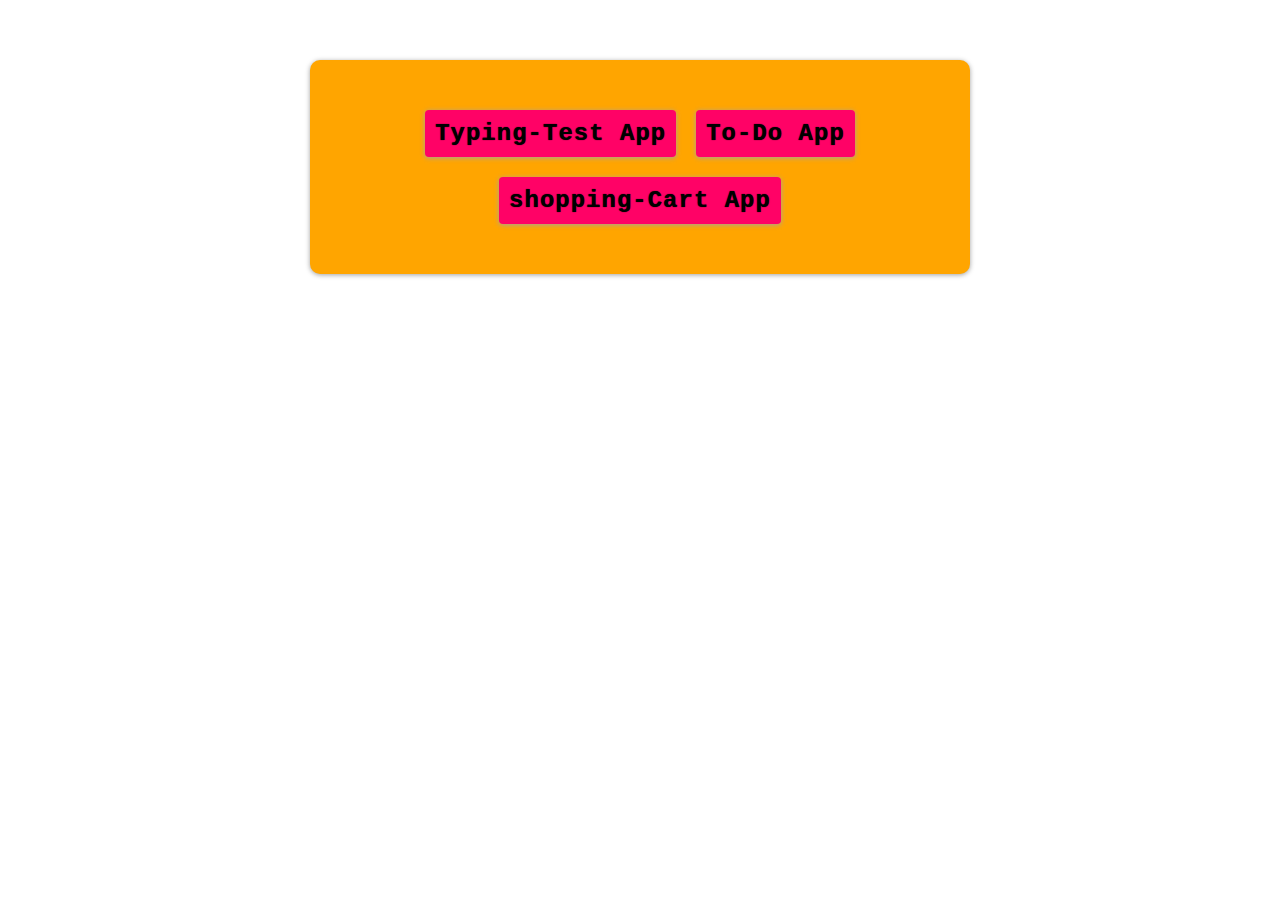
<file: public/index.html>
<!DOCTYPE html>
<html lang="en">
<head>
    <meta charset="UTF-8">
    <meta name="viewport" content="width=device-width, initial-scale=1.0">
    <title>AppBundle</title>
</head>

<style>

:root{
    --border-radius-box: 10px;
    --border-radius-btn: 4px;
}

body {
    /*
    display: flex;
    justify-content: center;
    align-items: center;
    min-height: 50vh;*/
    font-size: x-large;
    margin-top: 38px;
    user-select: none;
    font-family: pt-mono,"Courier New",Courier,"Lucida Sans Typewriter","Lucida Typewriter",monospace;

    margin: 0;
    padding: 0;
}

h1{
    background-color: #0336FF;
    color: white;
    padding: 10px;
    text-align: center;
    margin: 10px;
    -webkit-box-shadow: 0px 1px 5px 0px rgba(161,161,161,1);
    -moz-box-shadow: 0px 1px 5px 0px rgba(161,161,161,1);
    box-shadow: 0px 1px 5px 0px rgba(161,161,161,1);
    border-radius: var(--border-radius-box);
    text-shadow: 0 0 2px white;
}

.top-container{
    display: flex;
    justify-content: center;
    align-items: center;

    padding: 10px 0;

}

.start-container{
    -webkit-box-shadow: 0px 1px 5px 0px rgba(161,161,161,1);
    -moz-box-shadow: 0px 1px 5px 0px rgba(161,161,161,1);
    box-shadow: 0px 1px 5px 0px rgba(161,161,161,1);
    border-radius: var(--border-radius-box);
    padding: 40px 10px;
    margin-top: 50px;

    width: 50%;
    display: flex;
    flex-wrap: wrap;
    justify-content: center;
    align-items: center;

    background-color: orange;
}

.btn{
    margin: 10px;
    padding: 10px 10px;
    border: none;
    background-color: #FF0266;
    color: black;
    transition: all .5s;
    font-weight: bold;
    border-radius: 4px;
    letter-spacing: 1px;
    -webkit-box-shadow: 0px 1px 5px 0px rgba(161,161,161,1);
    -moz-box-shadow: 0px 1px 5px 0px rgba(161,161,161,1);
    box-shadow: 0px 1px 5px 0px rgba(161,161,161,1);
    text-shadow: 0 0 3px gray;
    font-size: x-large;
    text-shadow: 0 0 1px black;
    font-family: inherit;



}

.btn:hover {
    transform: scale(1.05);
    cursor: pointer;
}




@media (max-width: 600px) {

    .start-container {
        width: 90%;
    }

}
</style>
<body>

    <div class="top-container">
        <div class="start-container">
            <div>
                <button id="1" class="btn" onclick="window.location = `typing-test-javascript-1.1.1`">Typing-Test App</button>
            </div>
            <div>
                <button id="2" class="btn" onclick="window.location = `https://github.com/sllujaan/To-Do-App-Javascript`">To-Do App</button>
            </div>
            <div>
                <button id="3" class="btn" onclick="window.location = `shoppingCart-javascript-2.0.0`">shopping-Cart App</button>
            </div>
        </div>
    </div>
    
</body>
</html>
</file>
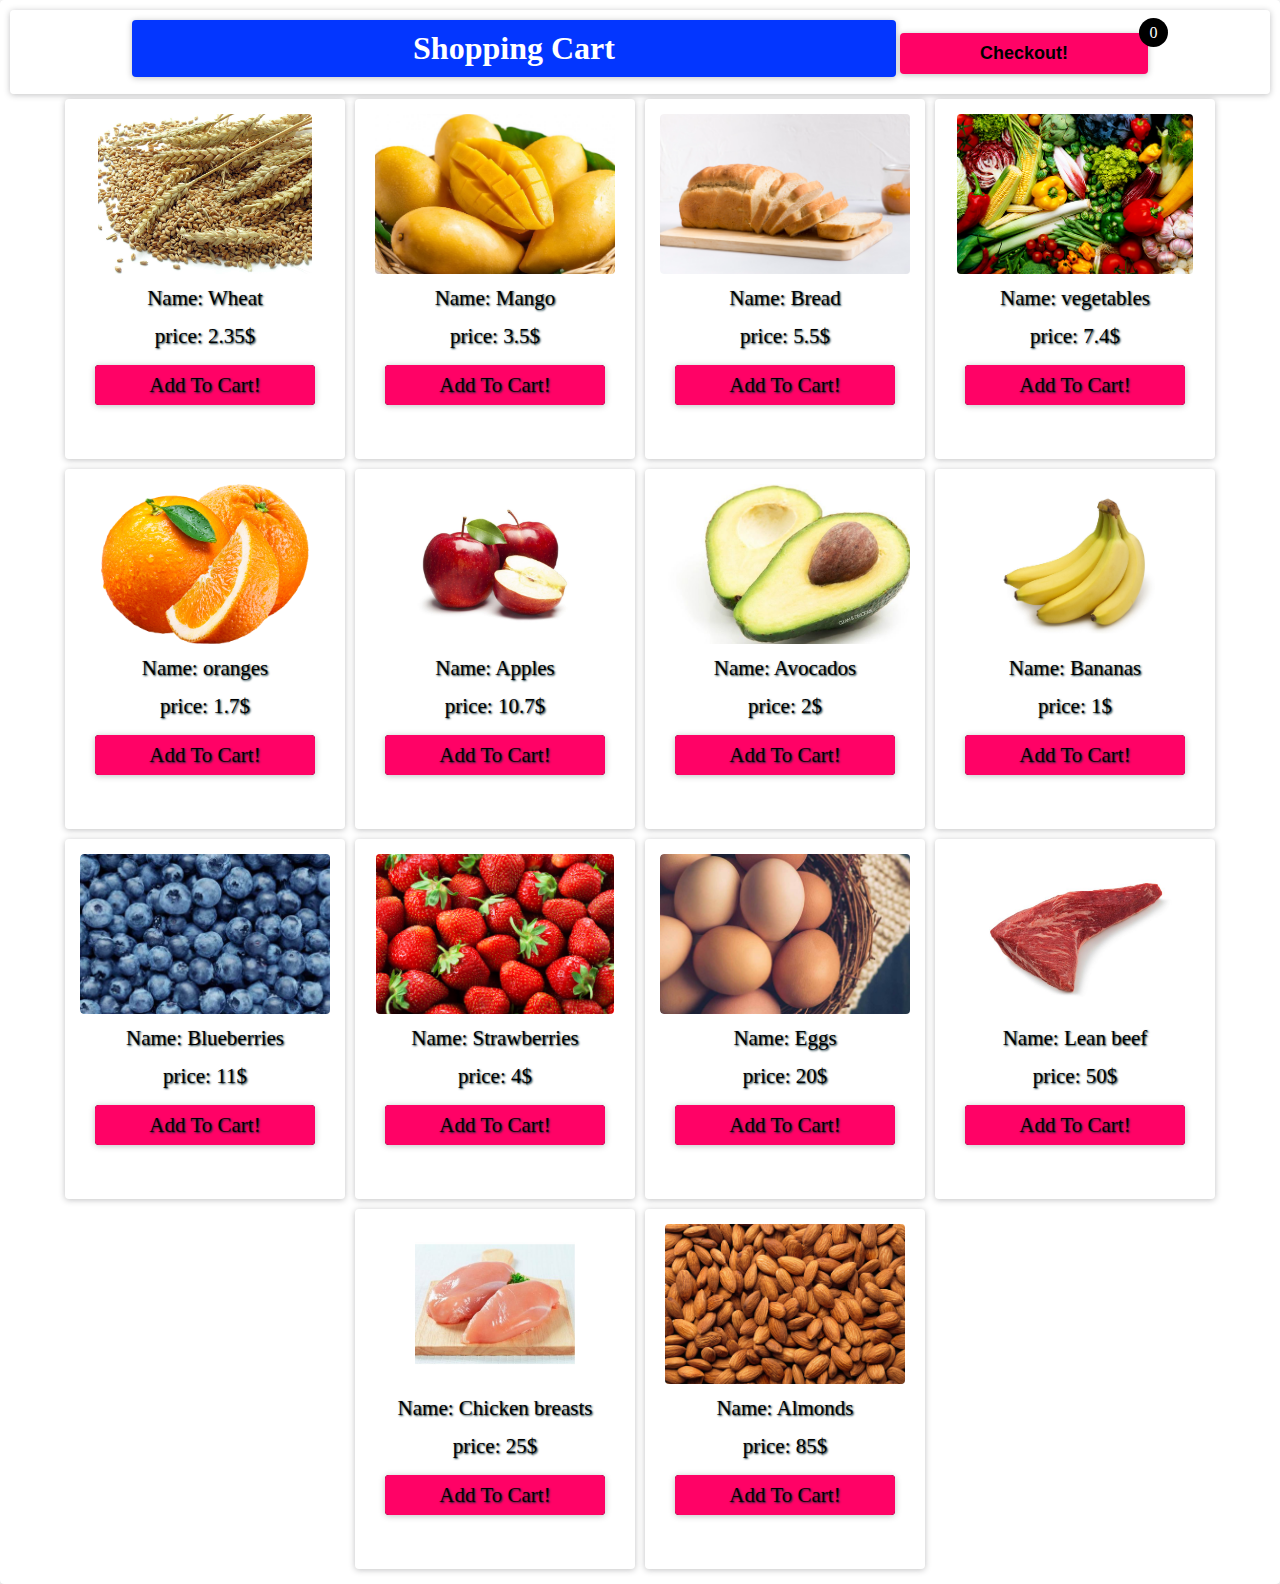
<file: public/shoppingCart-javascript-2.0.0/index.html>
<html lang="en">
<head>
    <meta charset="UTF-8">
    <meta name="viewport" content="width=device-width, initial-scale=1.0">
    <meta http-equiv="X-UA-Compatible" content="ie=edge">
    <link rel="stylesheet" href="./fontawesome-free-5.12.1-web/css/all.min.css">
    <link rel="stylesheet" href="index.css">
    <script type="text/javascript" defer src="index.js" ></script>
    <title>Document</title>
</head>
<body>
    <div class="container">
        <div class="title-container">
            <h1>Shopping Cart </h1>
            <div style="display: inline-block; position: relative;">
                <button class="checkout-btn" onclick="onCheckoutClick()">Checkout!</button>
                <div class="babage">0</div>
            </div>
        </div>
    </div>

    <div class="popup-container">
        <h2>CheckOut!<i class="fas fa-times" onclick="hideCheckOut()"></i></h2>
        <div class="picked-items">
            <div class="picked-item">
                <table class="items-table">
                    <tr>
                        <td>1</td>
                        <td>testName</td>
                        <td>1.1</td>
                        <td>
                           <input onChange="onQuantityChange(event)" class="quantity" name="quantity" type="number" value="1" min="1" max="10"  style="width: 40px;">
                        </td>
                        <td>
                            <button class="remove-item">remove</button>
                        </td>
                    </tr>

                    <tr>
                        <td>1</td>
                        <td>test</td>
                        <td>2.1</td>
                        <td><input onChange="onQuantityChange(event)" class="quantity" name="quantity" type="number" value="1" min="1" max="10"  style="width: 40px;"></td>
                        <td>
                            <button class="remove-item">remove</button>
                        </td>
                    </tr>
                </table>
            </div>
        </div>

        <div>
            <table class="totals-table">
                <tr>
                    <td>Total Items</td>
                    <td name="total-items">0</td>
                </tr>

                <tr>
                    <td>Total Price</td>
                    <td name="total-price">0</td>
                </tr>
            </table>
            <button class="order-now" onclick="orderNow()">Order Now!</button>
        </div>
    </div>
    <div id="background" class="popup_back-Container"></div>
</body>
</html>
</file>
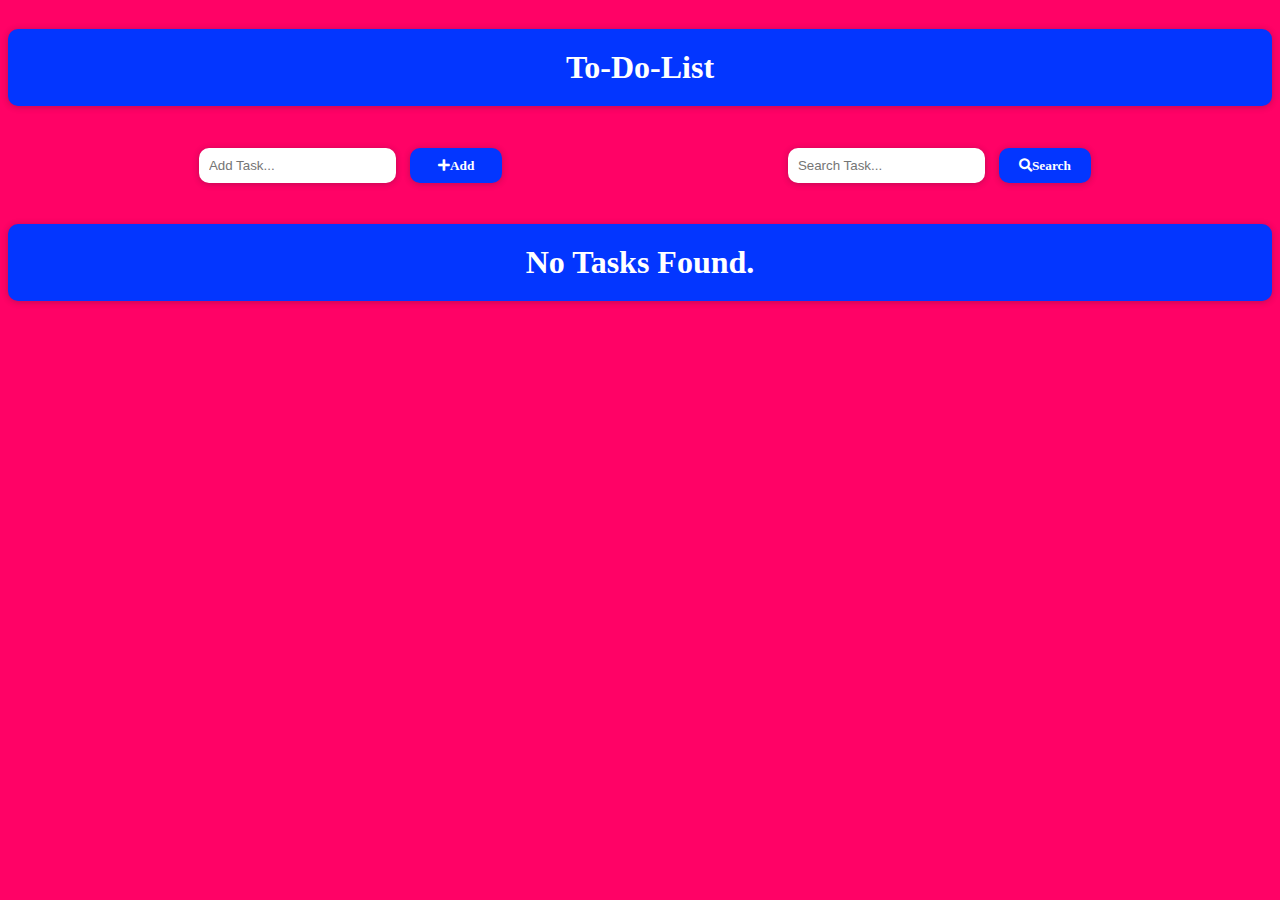
<file: public/To-Do-App-Javascript-1.0.1/index.html>
<!DOCTYPE html>
<html lang="en">
<head>
    <meta charset="UTF-8">
    <meta name="viewport" content="width=device-width, initial-scale=1.0">
    <meta http-equiv="refresh" content="0; url=todo-app.html">
    <title>index</title>
</head>
<body>
    
</body>
</html>
</file>
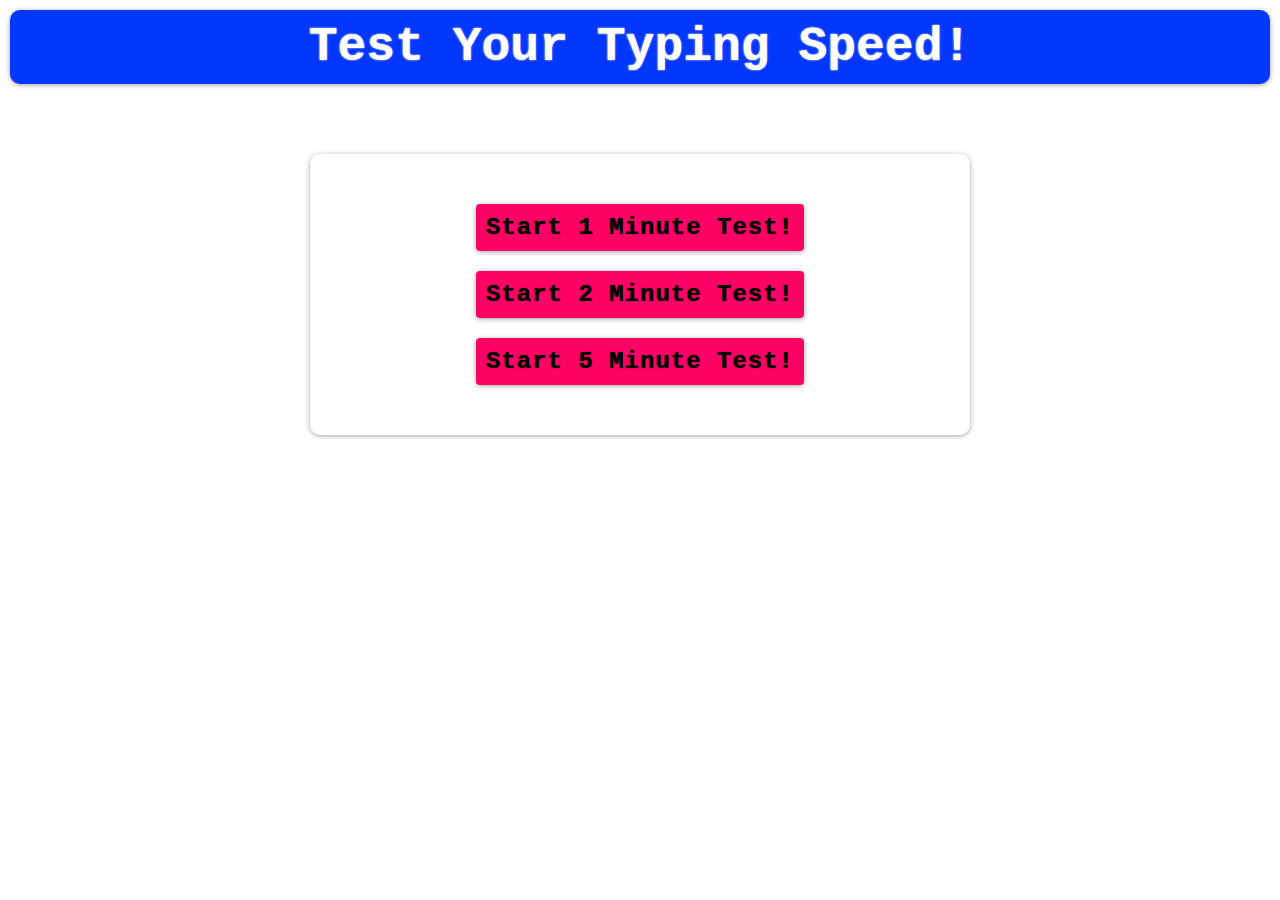
<file: public/typing-test-javascript-1.1.1/index.html>
<!DOCTYPE html>
<html lang="en">
<head>
    <meta charset="UTF-8">
    <meta name="viewport" content="width=device-width, initial-scale=1.0">
    <meta http-equiv="refresh" content="0; url=typingTest-start-modules/typingTest-start.html">
    <title>index</title>
</head>
<body>
</body>
</html>
</file>
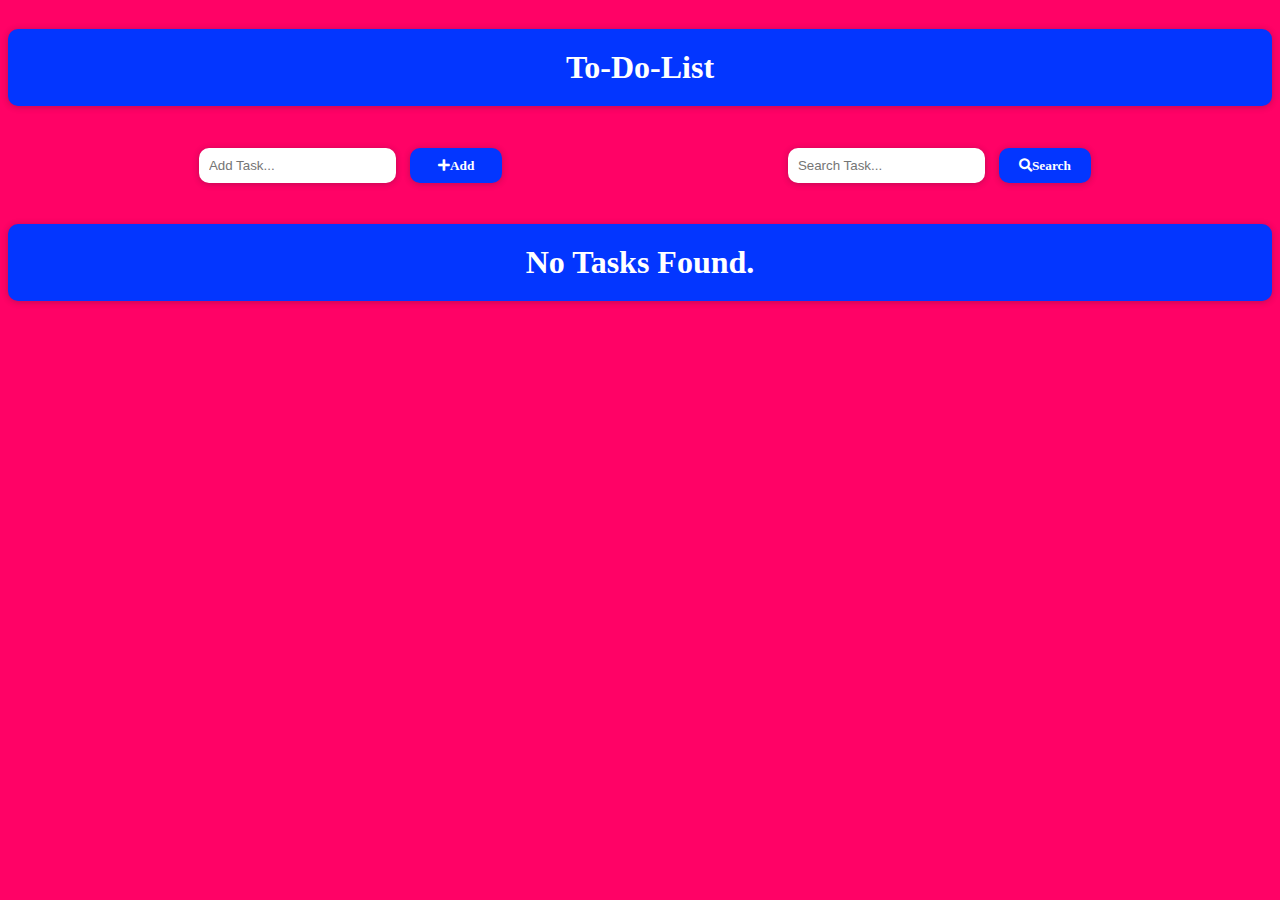
<file: public/To-Do-App-Javascript-1.0.1/todo-app.html>
<!DOCTYPE html>
<html lang="en">
<head>
    <meta charset="UTF-8">
    <meta name="viewport" content="width=device-width, initial-scale=1.0">
    <title>Todo App</title>
    <link rel="stylesheet" href="todo-app.css">
    <link rel="stylesheet" href="fontawesome-free-5.12.1-web/css/all.min.css">
    <script type="text/javascript" defer src="todo-app.js"></script>
</head>
<body>
    <div class="container">
        <h1>To-Do-List</h1>
        <div class="inputs-container">
            <div class="inputs-container-item">
                <form>
                    <input class="task-input" type="text" name="" id="" placeholder="Add Task...">
                    <button class="addTaskBtn" type="submit"><i class="fas fa-plus">Add</i></button>
                </form>
            </div>
            <div class="inputs-container-item">
                <form>
                    <input class="search-input" type="text" name="" id="" placeholder="Search Task...">
                    <button class="searchBtn" type="submit"><i class="fas fa-search">Search</i></button>
                </form>
            </div>
        </div>

        <!--Tasks items conainer----------------------------------------------------------->
        <div class="tasks-container">
            
            <!--
            <!--Task item conainer-----------------------------------------------------------><!--
            <div id="1" class="task-container">
                <div id="1" class="itemTask">
                    aaaaaaaaaaaaaaaaaaaaaaaaaaaaaaaaaabbbbbbbbbbbbbbbbbbbbbeeeeeeeeeeeeeeeeeeeeeeeeeeeeeeeeeeeeeeeeeeeeeeeeeeeeeeebbbbbbbbbbbbbbbbbbbbcccccccccccccc
                </div>
                
                <!--icons container-----------------------------><!--
                <div class="task-btns">
                    <div class="edit-Task">
                        <i id="1" class="fas fa-edit"></i>
                    </div>
                    <div class="remove-Task">
                        <i id="1" class="fas fa-trash-alt"></i>
                    </div>
                </div>
                <!----------------------------------------------><!--
            </div>
            <!----------------------------------------------------------------------------------->


            <!--Task item conainer-----------------------------------------------------------><!--
            <div id="2" class="task-container">
                <div id="2" class="itemTask">
                    aaaaaaaaaaaaaaaaaaaaaaaaaaaaaaaaaabbbbbbbbbbbbbbbbbbbbbeeeeeeeeeeeeeeeeeeeeeeeeeeeeeeeeeeeeeeeeeeeeeeeeeeeeeeebbbbbbbbbbbbbbbbbbbbcccccccccccccc
                </div>
                
                <!--icons container-----------------------------><!--
                <div class="task-btns">
                    <div class="edit-Task">
                        <i id="2" class="fas fa-edit"></i>
                    </div>
                    <div class="remove-Task">
                        <i id="2" class="fas fa-trash-alt"></i>
                    </div>
                </div>
                <!----------------------------------------------><!--
            </div>
            <!----------------------------------------------------------------------------------->


            <!--Task item conainer-----------------------------------------------------------><!--
            <div id="3" class="task-container">
                
                <div class="edited-task">
                    <input id="3" class="on-edit-input" type="text" value="aaaaaaaaaaaaaaaaaaa">
                    <div class="editCancelBtns">
                        <i id="3" class="fas fa-save fa-2x saveBtn"></i>
                        <i id="3" class="fas fa-ban fa-2x cancelBtn"></i>
                    </div>
                </div>
                
                <!--icons container-----------------------------><!--
                <div class="task-btns">
                    <div class="edit-Task">
                        <i id="3" class="fas fa-edit"></i>
                    </div>
                    <div class="remove-Task">
                        <i id="3" class="fas fa-trash-alt"></i>
                    </div>
                </div>
                <!----------------------------------------------><!--
            </div>
            <!----------------------------------------------------------------------------------->

            <!--Task item conainer-----------------------------------------------------------><!--
            <div id="4" class="task-container">
                <div id="4" class="itemTask">
                    aaaaaaaaaaaaaaaaaaaaaaaaaaeditMeememememememememeeeeeeeeeeesssssssssssssssssseeeeeeeeeeeebbbbbbbbbbbbbbbbbbbbcccccccccccccc
                </div>
                
                <!--icons container-----------------------------><!--
                <div class="task-btns">
                    <div class="edit-Task">
                        <i id="4" class="fas fa-edit"></i>
                    </div>
                    <div class="remove-Task">
                        <i id="4" class="fas fa-trash-alt"></i>
                    </div>
                </div>
                <!----------------------------------------------><!--
            </div>
            <!----------------------------------------------------------------------------------->

            <!--
            <div id="test" class="task-container" style="margin: 0;"></div>
             
                -->
        </div>
        <!--------------------------------------------------------------------------------------->

    </div>


    <!--ToolTip-------------------------------------------------------->
    <div class="container-tooltip">
        tooltip
    </div>
    <!--------------------------------------------------->
</body>
</html>
</file>
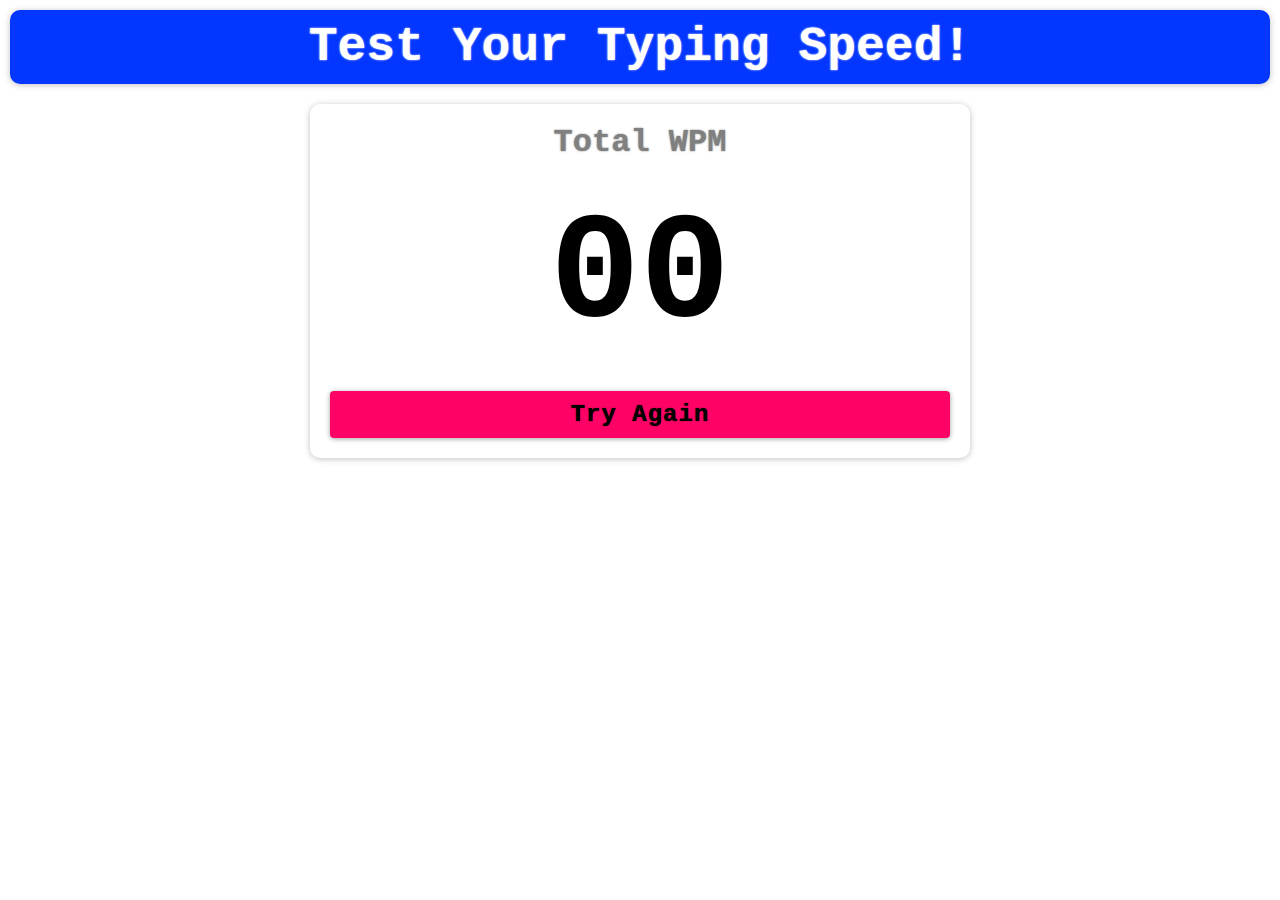
<file: public/typing-test-javascript-1.1.1/typingTest-finish-modules/typingTest-finish.html>
<!DOCTYPE html>
<html lang="en">
<head>
    <meta charset="UTF-8">
    <meta name="viewport" content="width=device-width, initial-scale=1.0">
    <link rel="stylesheet" href="./typingTest-finish.css">
    <script src="./typingTest-finish.js" defer></script>
    <title>Finish</title>
</head>
<body>
    <h1>Test Your Typing Speed!</h1>
    <div class="top-container">
        <div class="socre-container">
            <div class="score-title">Total WPM</div>
            <div class="score-board">00</div>
            <div class="repeat">
                <button onclick="window.location = `../typingTest-start-modules/typingTest-start.html`">Try Again</button>
            </div>
        </div>
    </div>
</body>
</html>
</file>
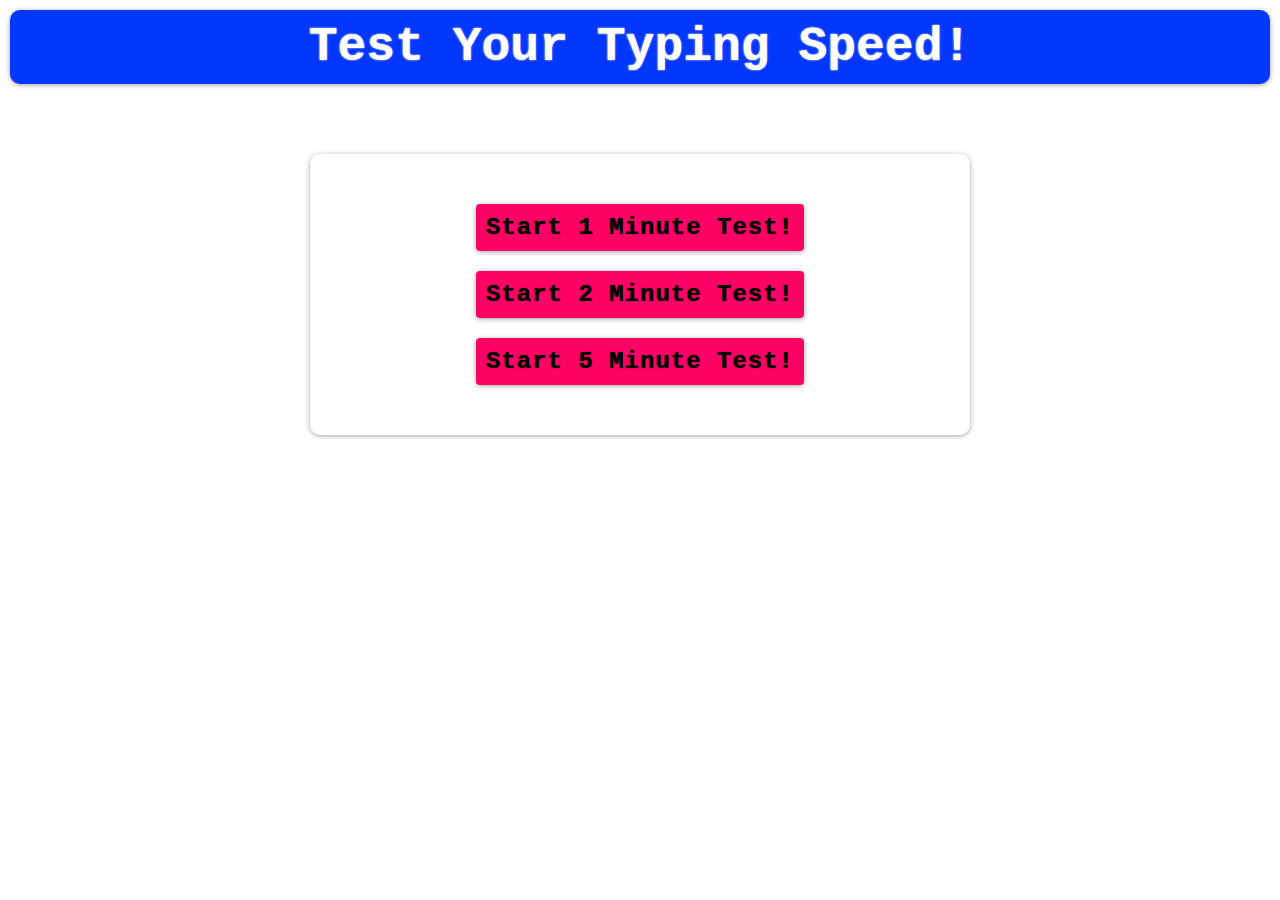
<file: public/typing-test-javascript-1.1.1/typingTest-start-modules/typingTest-start.html>
<!DOCTYPE html>
<html lang="en">
<head>
    <meta charset="UTF-8">
    <meta name="viewport" content="width=device-width, initial-scale=1.0">
    <link rel="stylesheet" href="./typingTest-start.css">
    <script src="./typingTest-start.js" defer type="module"></script>
    <title>start your typing test now!</title>
    
</head>
<body>
    <h1>Test Your Typing Speed!</h1>
    <div class="top-container">
        <div class="start-container">
            <div>
                <button id="1" class="btn" >Start 1 Minute Test!</button>
            </div>
            <div>
                <button id="2" class="btn">Start 2 Minute Test!</button>
            </div>
            <div>
                <button id="5" class="btn">Start 5 Minute Test!</button>
            </div>
        </div>
    </div>


</body>
</html>
</file>
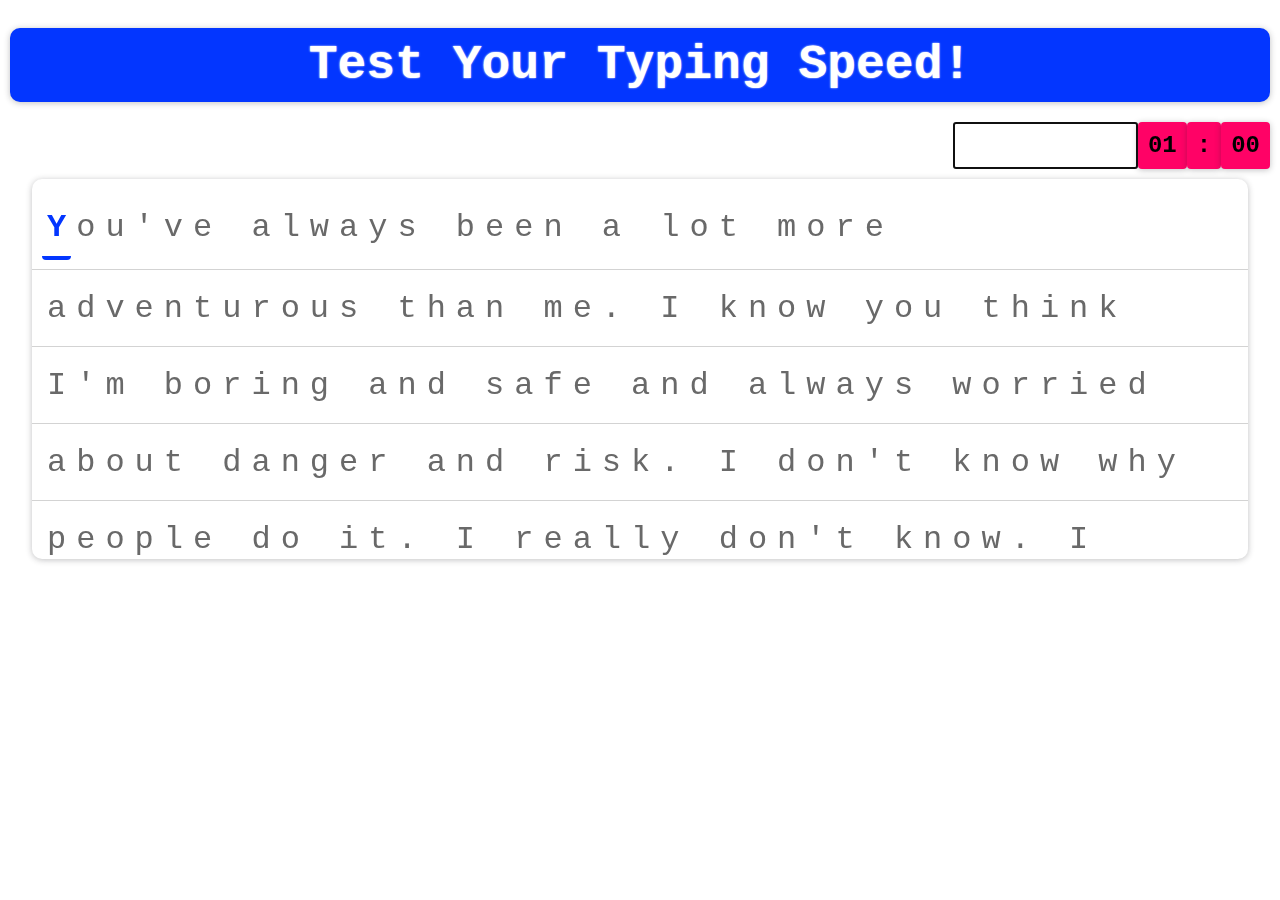
<file: public/typing-test-javascript-1.1.1/typingTest-typing-modules/typingTest-typing.html>
<!DOCTYPE html>
<html lang="en">
<head>
    <meta charset="UTF-8">
    <meta name="viewport" content="width=device-width, initial-scale=1.0">
    <script src="typingTest-typing.js" defer type="module"></script>
    <link rel="stylesheet" href="../typingTest-finish-modules/typingTest-finish.css">
    <link rel="stylesheet" href="typingTest-typing.css">
    <title>typingTest</title>
</head>
<body>

    <div class="top-container-typing">
        <h1>Test Your Typing Speed!</h1>
        
        <div class="timer-container" style="display: visible;">
            <input id="focusMe" type="text">
            <div class="timer minute">01</div>
            <div class="timer sparater">:</div>
            <div class="timer second">00</div>
        </div>

        <div class="basic-screen" style="display: visible;">
            <div class="basic-words-container basic-lines">
                <!--
                <div class="basic-word">
                    <div class="basic-letter">T</div>
                    <div class="basic-letter">h</div>
                    <div class="basic-letter is-wrong">i</div>
                    <div class="basic-letter">s</div>
                    <div class="basic-letter">&nbsp;</div>
                </div>


                <div class="basic-word">
                    <div class="basic-letter">i</div>
                    <div class="basic-letter">s</div>
                    <div class="basic-letter">&nbsp;</div>
                </div>

                <div class="basic-word">
                    <div class="basic-letter">T</div>
                    <div class="basic-letter">h</div>
                    <div class="basic-letter is-wrong">i</div>
                    <div class="basic-letter">s</div>
                    <div class="basic-letter">&nbsp;</div>
                </div>

                <div class="basic-word">
                    <div class="basic-letter">T</div>
                    <div class="basic-letter">h</div>
                    <div class="basic-letter is-wrong">i</div>
                    <div class="basic-letter">s</div>
                    <div class="basic-letter">&nbsp;</div>
                </div>

                <div class="basic-word">
                    <div class="basic-letter">T</div>
                    <div class="basic-letter">h</div>
                    <div class="basic-letter is-wrong">i</div>
                    <div class="basic-letter">s</div>
                    <div class="basic-letter">&nbsp;</div>
                </div>

                <div class="basic-word">
                    <div class="basic-letter">T</div>
                    <div class="basic-letter">h</div>
                    <div class="basic-letter is-wrong">i</div>
                    <div class="basic-letter">s</div>
                    <div class="basic-letter">&nbsp;</div>
                </div>

                <div class="basic-word">
                    <div class="basic-letter">T</div>
                    <div class="basic-letter">h</div>
                    <div class="basic-letter is-wrong">i</div>
                    <div class="basic-letter">s</div>
                    <div class="basic-letter">&nbsp;</div>
                </div>

                <div class="basic-word">
                    <div class="basic-letter">T</div>
                    <div class="basic-letter">h</div>
                    <div class="basic-letter is-wrong">i</div>
                    <div class="basic-letter">s</div>
                    <div class="basic-letter">&nbsp;</div>
                </div>

                <div class="basic-word">
                    <div class="basic-letter">T</div>
                    <div class="basic-letter">h</div>
                    <div class="basic-letter is-wrong">i</div>
                    <div class="basic-letter">s</div>
                    <div class="basic-letter">&nbsp;</div>
                </div>

                <div class="basic-word">
                    <div class="basic-letter">T</div>
                    <div class="basic-letter">h</div>
                    <div class="basic-letter is-wrong">i</div>
                    <div class="basic-letter">s</div>
                    <div class="basic-letter">&nbsp;</div>
                </div>

                <div class="basic-word">
                    <div class="basic-letter">T</div>
                    <div class="basic-letter">h</div>
                    <div class="basic-letter is-wrong">i</div>
                    <div class="basic-letter">s</div>
                    <div class="basic-letter">&nbsp;</div>
                </div>

                <div class="basic-word">
                    <div class="basic-letter">T</div>
                    <div class="basic-letter">h</div>
                    <div class="basic-letter is-wrong">i</div>
                    <div class="basic-letter">s</div>
                    <div class="basic-letter">&nbsp;</div>
                </div>

                <div class="basic-word">
                    <div class="basic-letter">T</div>
                    <div class="basic-letter">h</div>
                    <div class="basic-letter is-wrong">i</div>
                    <div class="basic-letter">s</div>
                    <div class="basic-letter">&nbsp;</div>
                </div>

                <div class="basic-word">
                    <div class="basic-letter">T</div>
                    <div class="basic-letter">h</div>
                    <div class="basic-letter is-wrong">i</div>
                    <div class="basic-letter">s</div>
                    <div class="basic-letter">&nbsp;</div>
                </div>

                <div class="basic-word">
                    <div class="basic-letter">T</div>
                    <div class="basic-letter">h</div>
                    <div class="basic-letter is-wrong">i</div>
                    <div class="basic-letter">s</div>
                    <div class="basic-letter">&nbsp;</div>
                </div>

                <div class="basic-word">
                    <div class="basic-letter">T</div>
                    <div class="basic-letter">h</div>
                    <div class="basic-letter is-wrong">i</div>
                    <div class="basic-letter">s</div>
                    <div class="basic-letter">&nbsp;</div>
                </div>

                <div class="basic-word">
                    <div class="basic-letter">T</div>
                    <div class="basic-letter">h</div>
                    <div class="basic-letter is-wrong">i</div>
                    <div class="basic-letter">s</div>
                    <div class="basic-letter">&nbsp;</div>
                </div>

                <div class="basic-word">
                    <div class="basic-letter">T</div>
                    <div class="basic-letter">h</div>
                    <div class="basic-letter is-wrong">i</div>
                    <div class="basic-letter">s</div>
                    <div class="basic-letter">&nbsp;</div>
                </div>

                <div class="basic-word">
                    <div class="basic-letter">T</div>
                    <div class="basic-letter">h</div>
                    <div class="basic-letter is-wrong">i</div>
                    <div class="basic-letter">s</div>
                    <div class="basic-letter">&nbsp;</div>
                </div>

                <div class="basic-word">
                    <div class="basic-letter">T</div>
                    <div class="basic-letter">h</div>
                    <div class="basic-letter is-wrong">i</div>
                    <div class="basic-letter">s</div>
                    <div class="basic-letter">&nbsp;</div>
                </div>

                <div class="basic-word">
                    <div class="basic-letter">T</div>
                    <div class="basic-letter">h</div>
                    <div class="basic-letter is-wrong">i</div>
                    <div class="basic-letter">s</div>
                    <div class="basic-letter">&nbsp;</div>
                </div>

                <div class="basic-word">
                    <div class="basic-letter">T</div>
                    <div class="basic-letter">h</div>
                    <div class="basic-letter is-wrong">i</div>
                    <div class="basic-letter">s</div>
                    <div class="basic-letter">&nbsp;</div>
                </div>

                <div class="basic-word">
                    <div class="basic-letter">T</div>
                    <div class="basic-letter">h</div>
                    <div class="basic-letter is-wrong">i</div>
                    <div class="basic-letter">s</div>
                    <div class="basic-letter">&nbsp;</div>
                </div>

                <div class="basic-word">
                    <div class="basic-letter">T</div>
                    <div class="basic-letter">h</div>
                    <div class="basic-letter is-wrong">i</div>
                    <div class="basic-letter">s</div>
                    <div class="basic-letter">&nbsp;</div>
                </div>

                <div class="basic-word">
                    <div class="basic-letter">T</div>
                    <div class="basic-letter">h</div>
                    <div class="basic-letter is-wrong">i</div>
                    <div class="basic-letter">s</div>
                    <div class="basic-letter">&nbsp;</div>
                </div>

                <div class="basic-word">
                    <div class="basic-letter">T</div>
                    <div class="basic-letter">h</div>
                    <div class="basic-letter is-wrong">i</div>
                    <div class="basic-letter">s</div>
                    <div class="basic-letter">&nbsp;</div>
                </div>

                <div class="basic-word">
                    <div class="basic-letter">T</div>
                    <div class="basic-letter">h</div>
                    <div class="basic-letter is-wrong">i</div>
                    <div class="basic-letter">s</div>
                    <div class="basic-letter">&nbsp;</div>
                </div>

                <div class="basic-word">
                    <div class="basic-letter">T</div>
                    <div class="basic-letter">h</div>
                    <div class="basic-letter is-wrong">i</div>
                    <div class="basic-letter">s</div>
                    <div class="basic-letter">&nbsp;</div>
                </div>

                <div class="basic-word">
                    <div class="basic-letter">T</div>
                    <div class="basic-letter">h</div>
                    <div class="basic-letter is-wrong">i</div>
                    <div class="basic-letter">s</div>
                    <div class="basic-letter">&nbsp;</div>
                </div>

                <div class="basic-word">
                    <div class="basic-letter">T</div>
                    <div class="basic-letter">h</div>
                    <div class="basic-letter is-wrong">i</div>
                    <div class="basic-letter">s</div>
                    <div class="basic-letter">&nbsp;</div>
                </div>

                <div class="basic-word">
                    <div class="basic-letter">T</div>
                    <div class="basic-letter">h</div>
                    <div class="basic-letter is-wrong">i</div>
                    <div class="basic-letter">s</div>
                    <div class="basic-letter">&nbsp;</div>
                </div>

                    -->
            </div>
        </div>



        <div id="score-container" class="top-container" style="display: none;">
            <div class="socre-container">
                <div class="score-title">Total WPM</div>
                <div class="score-board">00</div>
                <div class="repeat">
                    <button onclick="window.location = `../typingTest-start-modules/typingTest-start.html`">Try Again</button>
                </div>
            </div>
        </div>

    <br>
    <br>

        
    </div>


    
    
</body>
</html>
</file>
<file: public/shoppingCart-javascript-2.0.0/index.css>
:root{
    --border-radius: 4px;
    --border-radius-default: 10px;
    --container-z-index: 1;
    --popup_back-Container-z-index: 5;
    --popup-container-z-index: 10;
}

body{
    z-index: 0;
    overflow: auto;
    background-color: white;
    padding: 0;
    margin: 0;
    user-select: none;
}

span{
    margin-left: 20px;
    margin-right: 20px;
}

.container{
    text-align: center;
    padding: 10px;
    z-index: var(--container-z-index);
    position: relative;
    border-radius: 4px;
    /*background-image: url(images/intro_cream_of_crop.jpg);*/
    /*
    -webkit-box-shadow: 0px 5px 5px 1px rgba(0,0,0,0.43);
    -moz-box-shadow: 0px 5px 5px 1px rgba(0,0,0,0.43);
    box-shadow: 0px 5px 5px 1px rgba(0,0,0,0.43);
    */
    overflow: auto;

    -webkit-box-shadow: rgba(32, 33, 36, 0.28) 0px 1px 6px 0px;
    -moz-box-shadow: rgba(32, 33, 36, 0.28) 0px 1px 6px 0px;
    box-shadow: rgba(32, 33, 36, 0.28) 0px 1px 6px 0px;
}

.title-container{
    background:rgba(255, 255, 255, 0.473);
    -webkit-box-shadow: rgba(32, 33, 36, 0.28) 0px 1px 6px 0px;
    -moz-box-shadow: rgba(32, 33, 36, 0.28) 0px 1px 6px 0px;
    box-shadow: rgba(32, 33, 36, 0.28) 0px 1px 6px 0px;
    padding: 10px;
    border-radius: 4px;
}

h1{
    background: #0336FF;
    color: white;
    padding: 10px;
    width: 60%;
    left: 0;
    right: 0;
    margin: auto;
    display: inline-block;
    border-radius: var(--border-radius);
    -webkit-box-shadow: rgba(32, 33, 36, 0.28) 0px 1px 6px 0px;
    -moz-box-shadow: rgba(32, 33, 36, 0.28) 0px 1px 6px 0px;
    box-shadow: rgba(32, 33, 36, 0.28) 0px 1px 6px 0px;
}

h2 {
    position: relative;
}

h2 i {
    
    position: absolute;
    right: 20;
}

h2 i:hover {
    cursor: pointer;
    color: #FF0266;
}

.checkout-btn{
    margin-top: 10px;
    margin-bottom: 10px;
    background-color: #FF0266;
    -webkit-box-shadow: rgba(32, 33, 36, 0.28) 0px 1px 6px 0px;
    -moz-box-shadow: rgba(32, 33, 36, 0.28) 0px 1px 6px 0px;
    box-shadow: rgba(32, 33, 36, 0.28) 0px 1px 6px 0px;
    border: none;
    padding: 10px 80px;
    transition: all .2s;
    border-radius: 4px;
    color: black;
    font-size: large;
    font-weight: bolder;
}

.checkout-btn:hover{
    cursor: pointer;
}

.items-Container{
    background-color: white;
    
    /*
    width: 300px;
    height: 380px;*/

    width: 260px;
    height: 340px;



    overflow: auto;
    display: inline-block;
    padding: 10px;
    margin: 5px;
    -webkit-box-shadow: rgba(32, 33, 36, 0.28) 0px 1px 6px 0px;
    -moz-box-shadow: rgba(32, 33, 36, 0.28) 0px 1px 6px 0px;
    box-shadow: rgba(32, 33, 36, 0.28) 0px 1px 6px 0px;
    border-radius: 4px;
    transition: all .2s;
}

.image-Container{
    
    /*
    width: 290px;
    height: 200px;
    */

    width: 250px;
    height: 160px;
    

    display: block;
    margin: 5px;
    overflow: hidden;
    border-radius: 4px;
}

.info-container{

    /*
    width: 290px;
    height: 150px;
    */

    width: 250px;
    height: 120px;
    
    display: block;
    margin: 5px;
    text-align: center;
}


.items-Container:hover{
    
    transform: scale(1.02);
    
    cursor: pointer;
}

.info-container, .productName, .productPrice{
    color: black;
    font-family: 'Rouge Script', cursive;
    font-size: 21px;
    font-weight: normal;
    line-height: 18px;
    text-align: center;
    text-shadow: 1px 1px 2px #082b34;
}

.info{
    padding: 10px;
}

.popup-container{
    background-color: white;
    width: 50%;
    height: 80%;
    text-align: center;
    right: 0;
    left: 0;
    margin: auto;
    z-index: var(--popup-container-z-index);
    top: 10%;
    position: fixed;
    -webkit-box-shadow: rgba(32, 33, 36, 0.28) 0px 1px 6px 0px;
    -moz-box-shadow: rgba(32, 33, 36, 0.28) 0px 1px 6px 0px;
    box-shadow: rgba(32, 33, 36, 0.28) 0px 1px 6px 0px;
    visibility: hidden;
    opacity: 0;
    overflow: auto;
    transition: all .5s;
    border-radius: 4px;
}

@media only screen and (max-width: 700px){
    .popup-container{
        width: 95%;
    }
}
@media only screen and (min-width: 700px) and (max-width: 800px){
    .popup-container{
        width: 80%;
    }
}
@media only screen and (min-width: 800px) and (max-width: 900px){
    .popup-container{
        width: 70%;
    }
}
@media only screen and (min-width: 900px) and (max-width: 1000px){
    .popup-container{
        width: 60%;
    }
}

.avatar{
    height: inherit;
    width: auto;
    border-radius: 4px;
}

.popup_back-Container{
    background-color: grey;
    opacity: 0.5;
    width: 100%;
    top: 0;
    bottom: 0;
    z-index: var(--popup_back-Container-z-index);
    visibility: hidden;
    position: fixed;
}

.babage{
    background-color: black;
    color: white;
    width: 25px;
    height: 25px;
    position: absolute;
    top: -5;
    right: -20;
    border-radius: 50%;
    padding: 2px;

    display: flex;
    justify-content: center;
    align-items: center;
}

.picked-items{
    width: 100%;
    overflow: auto;
}

.picked-item{
    padding: 10px;

}

table {
    text-align: center;
    left: 0;
    right: 0;
    margin: auto;
    width: inherit;
    transition: all .2s;
    border-collapse: collapse;

}

tr {
    transition: all .2s;
    -webkit-box-shadow: rgba(32, 33, 36, 0.28) 0px 1px 6px 0px;
    -moz-box-shadow: rgba(32, 33, 36, 0.28) 0px 1px 6px 0px;
    box-shadow: rgba(32, 33, 36, 0.28) 0px 1px 6px 0px;
}

td {
    width: 80px;
    border-bottom: 2px solid white;
}

tr td {
    padding: 0;
}

tr td div {
    max-height: 0;
    overflow: hidden;
    transition: all .2s;
    box-sizing: border-box;
    padding: 0 10px;
}

.active td div{
    max-height: 100px;
    padding: 10px 0;
    transition: all .2s;
}

.totals-table{
    margin-top: 10px;
}

.totals-table tr td {
    padding: 10px 40px;
}

.order-now{
    margin-top: 10px;
    margin-bottom: 10px;
    background-color: #FF0266;

    border: none;
    padding: 10px 80px;
    transition: all .2s;
    border-radius: 4px;

    -webkit-box-shadow: rgba(32, 33, 36, 0.28) 0px 1px 6px 0px;
    -moz-box-shadow: rgba(32, 33, 36, 0.28) 0px 1px 6px 0px;
    box-shadow: rgba(32, 33, 36, 0.28) 0px 1px 6px 0px;

    font-size: large;
    font-weight: bolder;
}

.order-now:hover{
    cursor: pointer;
}

.remove-item{
    margin-top: 10px;
    color: black;
    background-color: #FF0266;

    border: none;
    padding: 5px 10px;
    transition: all .2s;
    border-radius: var(--border-radius-default);

    -webkit-box-shadow: rgba(32, 33, 36, 0.28) 0px 1px 6px 0px;
    -moz-box-shadow: rgba(32, 33, 36, 0.28) 0px 1px 6px 0px;
    box-shadow: rgba(32, 33, 36, 0.28) 0px 1px 6px 0px;
}

.remove-item:hover{
    cursor: pointer;
    /*
    transform: scale(1);
    font-size: large;
    */
}

.picked_item{
    padding: 10px;
}

.cartProductImg{
    width: 50px;
    height: 40px;
    border-radius: 4px;
}

.add_to_cart{
    position: relative;
    width: 220px;
    height: 40px;
    background-color: black;
    
    line-height: 40px;
    text-align: center;
    overflow: hidden;
    border-radius: 4px;
    left: 0;
    right: 0;
    margin: auto;
    -webkit-box-shadow: rgba(32, 33, 36, 0.28) 0px 1px 6px 0px;
    -moz-box-shadow: rgba(32, 33, 36, 0.28) 0px 1px 6px 0px;
    box-shadow: rgba(32, 33, 36, 0.28) 0px 1px 6px 0px;

}

.add_to_cart:hover{
    font-size: large;
}

.imageOK{
    position: relative;
    width: calc(inherit - 50%);
    height: inherit;
}

.cover{
    background-color: #FF0266;
    position: absolute;
    width: inherit;
    height: inherit;
    transition: all .1s;
    text-align: center;
    line-height: inherit;
    top: 0;
    color: black;
    font-family: 'Rouge Script', cursive;
    font-size: 21px;
    font-weight: normal;
    text-align: center;
    text-shadow: 1px 1px 2px #082b34;
    
}

.moveCover {
    /*
    transition: all 1s;
    */
    transform: translateX(220px);
    font-size: large;
}
</file>
<file: public/To-Do-App-Javascript-1.0.1/todo-app.css>
:root{
    --task-width: 70%;
    --edit-width: 10%;
    --remove-width: 10%;
    --border-radius: 10px;
}

body{
    background-color:#FF0266;
    user-select: none;
    position: relative;
}

.container{
    display: flex;
    justify-content: center;
    flex-wrap: wrap;
    align-items: stretch;
}

h1{
    background-color: #0336FF;
    text-align: center;
    width: 50%;

    border-radius: var(--border-radius);
    -webkit-box-shadow: rgba(32, 33, 36, 0.28) 0px 1px 6px 0px;
    -moz-box-shadow: rgba(32, 33, 36, 0.28) 0px 1px 6px 0px;
    box-shadow: rgba(32, 33, 36, 0.28) 0px 1px 6px 0px;

    padding: 20px 0;
    color: white;
    width: 100%;
}

.inputs-container{
    display: flex;
    justify-content: center;
    flex-wrap: wrap;
    align-items: stretch;
    width: 100%;
}

.inputs-container-item{
    text-align: center;
    width: 45%;
    transition: all 1s;
    padding: 10px;
}

.task-input, .search-input{
    max-width: 70%;
    transition: all 1s;
    border: none;
    padding: 10px;
    margin: 10px;

    border-radius: var(--border-radius);
    -webkit-box-shadow: rgba(32, 33, 36, 0.28) 0px 1px 6px 0px;
    -moz-box-shadow: rgba(32, 33, 36, 0.28) 0px 1px 6px 0px;
    box-shadow: rgba(32, 33, 36, 0.28) 0px 1px 6px 0px;

    outline-style: unset;
}

.addTaskBtn{
    width: 92.3594px;
}

.addTaskBtn, .searchBtn {
    padding: 10px 20px;
    border: none;
    cursor: pointer;

    border-radius: var(--border-radius);

    -webkit-box-shadow: rgba(32, 33, 36, 0.28) 0px 1px 6px 0px;
    -moz-box-shadow: rgba(32, 33, 36, 0.28) 0px 1px 6px 0px;
    box-shadow: rgba(32, 33, 36, 0.28) 0px 1px 6px 0px;

    background-color: #0336FF;
    color: white;

    outline-style: unset;
}



.tasks-container{
    width: 100%;
    display: flex;
    justify-content: center;
    flex-wrap: wrap;
    align-items: stretch;
    transition: all 1s;
}



.task-container{
    background-color: white;
    display: flex;
    justify-content: center;
    flex-wrap: wrap;
    align-items: stretch;
    margin: 10px;
    width: 80%;

    display: flex;
    justify-content: center;
    flex-wrap: wrap;
    align-items: stretch;
    
    
    transition: all .1s;
    -webkit-box-shadow: rgba(32, 33, 36, 0.28) 0px 1px 6px 0px;
    -moz-box-shadow: rgba(32, 33, 36, 0.28) 0px 1px 6px 0px;
    box-shadow: rgba(32, 33, 36, 0.28) 0px 1px 6px 0px;
    border-radius: var(--border-radius);

}

.task-container-active {
    height: auto;
}


.task-container:hover{
    transform: scale(1.02);
    cursor: pointer;
}

/*
.tasks-container-item{
    text-align: center;
    background-color: crimson;
    display: flex;
    width: 80%;
}
*/

.itemTask{
    width: 70%;
    text-align: center;
    overflow:hidden;
    text-overflow: ellipsis;
    padding: 10px;

    border-radius: var(--border-radius);

    
}

.task-btns{
    width: 25%;

    display: flex;
    justify-content: center;
    flex-wrap: wrap;
    align-items: stretch;

    
    border-bottom-left-radius: var(--border-radius);
    border-bottom-right-radius: var(--border-radius);

    

}

i{
    cursor: pointer;
    transition: all .5s;
}

/*
.fa-edit, .fa-trash-alt {
    -webkit-box-shadow: 0px 5px 5px 1px rgba(0,0,0,0.43);
    -moz-box-shadow: 0px 5px 5px 1px rgba(0,0,0,0.43);
    box-shadow: 0px 5px 5px 1px rgba(0,0,0,0.43);
}
*/

.fa-edit:hover {
    color: #0336FF;
    transform: scale(1.3);
}

.fa-trash-alt:hover {
    color: #FF0266;
    transform: scale(1.3);
}

/*
i:hover {
    color: red;
    transform: scale(1.3);
}*/

.edit-Task{
    padding: 10px 20px;
}

.remove-Task{
    padding: 10px 20px;
}


.on-edit-input{
    width: 70%;
    border: none;
    padding: 10px;

    border-radius: var(--border-radius);

    outline-style: unset;
}

.saveBtn, .cancelBtn {
    margin-left: 5px;
}


.saveBtn:hover{
    transform: scale(1.1);
    color: #0336FF;
}

.cancelBtn:hover{
    transform: scale(1.1);
    color: #FF0266;
}

.edited-task{
    width: 70%;

    display: flex;
    align-items: center;
    justify-content: center;
    flex-wrap: wrap;

    border-radius: var(--border-radius);

}

.highlighted{
    background-color: rgba(3, 53, 255, 0.26);
}


@media only screen and (max-width: 600px) {
    .task-btns{
        width: 100%;
        border-top: 1px solid #0336FF;
    }

    .itemTask{
        width: calc(100% - 20px);
        overflow: visible;
        word-wrap: break-word;
    }

    .edited-task{
        width: 100%;
    }

    .on-edit-input{
        width: 100%;
    }

    

    
}


@media only screen and (max-width: 550px) {
    .inputs-container-item{
        width: 100%;
    }
    .task-input, .search-input{
        max-width: 100%;
    }
    /*
    .task{
        width: 100%;
    }*/
}



.container-tooltip {
    background-color: rgba(3, 53, 255, 0.74);
    position: absolute;
    top: 10px;
    left: 10px;
    z-index: 1000;

    -webkit-box-shadow: rgba(32, 33, 36, 0.28) 0px 1px 6px 0px;
    -moz-box-shadow: rgba(32, 33, 36, 0.28) 0px 1px 6px 0px;
    box-shadow: rgba(32, 33, 36, 0.28) 0px 1px 6px 0px;

    padding: 0 10px;

    border-radius: var(--border-radius);
    display: none;
    max-width: 300px;
    word-wrap: break-word;
    color: white;

}

























/*

.itemEdit{
    background-color: yellowgreen;
    width: 10%;
    text-align: center;
    margin: auto;
    padding: 10px;
}

.itemRemove{
    background-color: royalblue;
    width: 10%;
    text-align: center;
    margin: auto;
    padding: 10px;
}

*/



/*

.task{
    background-color: orange;
    min-width: 70%;
    word-wrap: break-word;

}

.edit, .remove{
    background-color: mediumvioletred;
    width: 10%;
    word-wrap: break-word;
    text-align: center;
    display: table-cell;
    vertical-align: middle;
    margin: auto;
    text-align: center; 
}*/
</file>
<file: public/typing-test-javascript-1.1.1/typingTest-finish-modules/typingTest-finish.css>
:root{
    --border-radius: 10px;
    --border-radius-box: 10px;
}

body{
    font-size: x-large;
    margin-top: 38px;
    user-select: none;
    font-family: pt-mono,"Courier New",Courier,"Lucida Sans Typewriter","Lucida Typewriter",monospace;

    margin: 0;
    padding: 0;
}

h1{
    background-color: #0336FF;
    text-shadow: 0 0 2px white;
    color: white;
    padding: 10px;
    text-align: center;
    margin: 10px;

    -webkit-box-shadow: rgba(32, 33, 36, 0.28) 0px 1px 6px 0px;
    -moz-box-shadow: rgba(32, 33, 36, 0.28) 0px 1px 6px 0px;
    box-shadow: rgba(32, 33, 36, 0.28) 0px 1px 6px 0px;
    border-radius: var(--border-radius-box);

    
}

.top-container{
    position: relative;
    display: flex;
    justify-content: center;
    align-items: center;
    
    width: 100%;
    padding: 10px 0;
}

.socre-container {
    text-align: center;
    padding: 10px;
    -webkit-box-shadow: rgba(32, 33, 36, 0.28) 0px 1px 6px 0px;
    -moz-box-shadow: rgba(32, 33, 36, 0.28) 0px 1px 6px 0px;
    box-shadow: rgba(32, 33, 36, 0.28) 0px 1px 6px 0px;
    border-radius: var(--border-radius);
    margin-top: 50px;

    width: 50%;
    border-radius: 10px;
    left: 0;
    right: 0;
    margin: auto;

}

.score-title{
    padding: 10px 10px;
    font-weight: bolder;
    font-size: xx-large;
    color: gray;
    text-shadow: 0 0 2px gray;
    border-radius: var(--border-radius);
}

.score-board {
    padding: 10px 10px;
    font-weight: bolder;
    font-size: 150px;
    border-radius: var(--border-radius);
    margin: 10px;
    text-shadow: 0 0 2px white;


}

.repeat {
    padding: 10px;
}

button {
    padding: 10px 10px;
    border: none;
    background-color: #FF0266;
    color: black;
    transition: all .5s;
    font-weight: bold;
    border-radius: 4px;
    letter-spacing: 1px;
    -webkit-box-shadow: 0px 1px 5px 0px rgba(161,161,161,1);
    -moz-box-shadow: 0px 1px 5px 0px rgba(161,161,161,1);
    box-shadow: 0px 1px 5px 0px rgba(161,161,161,1);
    text-shadow: 0 0 1px black;
    font-size: x-large;
    font-family: inherit;

    width: 100%;
}

button:hover {
    transform: scale(1.05);
    cursor: pointer;
}


@media (max-width: 600px) {

    .socre-container {
        width: 90%;
    }

}
</file>
<file: public/typing-test-javascript-1.1.1/typingTest-start-modules/typingTest-start.css>
:root{
    --border-radius-box: 10px;
    --border-radius-btn: 4px;
}

body {
    /*
    display: flex;
    justify-content: center;
    align-items: center;
    min-height: 50vh;*/
    font-size: x-large;
    margin-top: 38px;
    user-select: none;
    font-family: pt-mono,"Courier New",Courier,"Lucida Sans Typewriter","Lucida Typewriter",monospace;

    margin: 0;
    padding: 0;
}

h1{
    background-color: #0336FF;
    color: white;
    padding: 10px;
    text-align: center;
    margin: 10px;
    -webkit-box-shadow: 0px 1px 5px 0px rgba(161,161,161,1);
    -moz-box-shadow: 0px 1px 5px 0px rgba(161,161,161,1);
    box-shadow: 0px 1px 5px 0px rgba(161,161,161,1);
    border-radius: var(--border-radius-box);
    text-shadow: 0 0 2px white;
}

.top-container{
    display: flex;
    justify-content: center;
    align-items: center;

    padding: 10px 0;

}

.start-container{
    -webkit-box-shadow: 0px 1px 5px 0px rgba(161,161,161,1);
    -moz-box-shadow: 0px 1px 5px 0px rgba(161,161,161,1);
    box-shadow: 0px 1px 5px 0px rgba(161,161,161,1);
    border-radius: var(--border-radius-box);
    padding: 40px 10px;
    margin-top: 50px;

    width: 50%;
    display: flex;
    flex-wrap: wrap;
    justify-content: center;
    align-items: center;
}

.btn{
    margin: 10px;
    padding: 10px 10px;
    border: none;
    background-color: #FF0266;
    color: black;
    transition: all .5s;
    font-weight: bold;
    border-radius: 4px;
    letter-spacing: 1px;
    -webkit-box-shadow: 0px 1px 5px 0px rgba(161,161,161,1);
    -moz-box-shadow: 0px 1px 5px 0px rgba(161,161,161,1);
    box-shadow: 0px 1px 5px 0px rgba(161,161,161,1);
    text-shadow: 0 0 3px gray;
    font-size: x-large;
    text-shadow: 0 0 1px black;
    font-family: inherit;
}

.btn:hover {
    transform: scale(1.05);
    cursor: pointer;
}




@media (max-width: 600px) {

    .start-container {
        width: 90%;
    }

}
</file>
<file: public/typing-test-javascript-1.1.1/typingTest-typing-modules/typingTest-typing.css>
:root{
    --border-radius: 4px;
    --words-z-index: 10;
    --lines-z-index: 8;
    --border-radius-box: 10px;
    --app-color-consistent: orangered;
}

body{
    font-size: x-large;
    display: flex;
    justify-content: center;
    align-items: center;
    min-height: 70vh;
    user-select: none;
    /*background-color: #ffde03;*/
    font-family: pt-mono,"Courier New",Courier,"Lucida Sans Typewriter","Lucida Typewriter",monospace;

    margin: 0;
    padding: 0;

}

.top-container-typing {
    width: 100%;

    display: block;
}

h1{
    /*background-color: orangered;*/
    background-color: #0336FF;
    color: white;
    padding: 10px;
    text-align: center;
    margin: 10px;
    -webkit-box-shadow: rgba(32, 33, 36, 0.28) 0px 1px 6px 0px;
    -moz-box-shadow: rgba(32, 33, 36, 0.28) 0px 1px 6px 0px;
    box-shadow: rgba(32, 33, 36, 0.28) 0px 1px 6px 0px;
    border-radius: var(--border-radius-box);
    
}


/*timer container css contenct*/
.timer-container {
    padding: 10px;
    display: flex;
    justify-content: flex-end;

    position: relative;
}

.timer{
     /*background-color: orangered;*/
     background-color: #FF0266;
    padding: 10px;
    font-weight: bolder;
    border-radius: 4px;
    -webkit-box-shadow: rgba(32, 33, 36, 0.28) 0px 1px 6px 0px;
    -moz-box-shadow: rgba(32, 33, 36, 0.28) 0px 1px 6px 0px;
    box-shadow: rgba(32, 33, 36, 0.28) 0px 1px 6px 0px;
}
/*--------------------*/


.basic-screen{
    /*height: 423px;*/
    /*height: 403px;*/
    height: 380px;
    padding: 10px;
    overflow: hidden;
    /*transition: all .5s;*/
    border-radius: var(--border-radius-box);
    background-color: white;

    position: relative;
    width: 95%;
    left: 0;
    right: 0;
    margin: auto;

    padding: 0;

    -webkit-box-shadow: rgba(32, 33, 36, 0.28) 0px 1px 6px 0px;
    -moz-box-shadow: rgba(32, 33, 36, 0.28) 0px 1px 6px 0px;
    box-shadow: rgba(32, 33, 36, 0.28) 0px 1px 6px 0px;
}


.basic-words-container{
    padding: 10px;
    display: flex;
    flex-wrap: wrap;
    overflow: hidden;
    position: relative;
    transition: all .5s;
    will-change: transform;


}


.basic-word{
    display: flex;
    margin: 0;
    padding-top: 10px;
    padding-bottom: 10px;
    position: relative;
    overflow: visible;
}

.basic-letter {
    color: dimgray;
    padding: 10px 5px;
    font-size: xx-large;
    border-radius: var(--border-radius);
    position: relative;
    font-family: pt-mono,"Courier New",Courier,"Lucida Sans Typewriter","Lucida Typewriter",monospace;
    /*
    font-size: 150%;
    font-family: pt-mono,"Courier New",Courier,"Lucida Sans Typewriter","Lucida Typewriter",monospace;
    font-weight: normal;
    text-shadow: 0 0 3px gray;*/
}


.basic-lines .basic-word:before{
    content: '';
    background-color: transparent;
    width: 10000%;
    position: absolute;
    bottom: 0;
    right: 0;
    height: 100%;
    border-bottom: 1px solid lightgray;
    overflow: visible;
    box-sizing: border-box;
    z-index: 1000;
    transform: translateX(50%);
    /*transform: translate(-40px, 60px);*/
    
}




.letter-active{
    /*
    color: skyblue;
    border-bottom: 4px solid skyblue;
    */
    
    color:#0336FF;
    border-bottom: 4px solid #0336FF;
    /*transition: all .5s;*/
    /*animation: letter-active-border-bottom 1s;
    animation-iteration-count: infinite;*/
    font-weight: 900;
}

.letter-active-animated {
    animation: letter-active-border-bottom 1s;
    animation-iteration-count: infinite;
}


@keyframes letter-active-border-bottom {
    0% {border-bottom: 4px solid white;}
    100% {border-bottom: 4px solid #0336FF;}
}


/*Wrong keyword css*/
.is-wrong{
    color:#FF0266;
    font-weight: 900;
    /*border-bottom: 4px solid red;*/
    background-color: rgba(221, 69, 72, 0.1);
}

.is-wrong-animated {
    /*transition: all .5s;*/ 
    border-bottom: 4px solid #FF0266;
    animation: is-wrong-animated .2s;
}


@keyframes is-wrong-animated {
    0% {transform: translateX(0px);}
    25% {transform: translateX(2px);}
    50% {transform: translateX(-4px);}
    75% {transform: translateX(4px);}
    100% {transform: translateX(-2px);}
}

.is-wrong-active-animated {
    /*transition: all .5s;*/
    animation: is-wrong-active-animated .5s;
    animation-iteration-count: infinite;
    
}

@keyframes is-wrong-active-animated {
    0% {border-bottom: 4px solid white;}
    100% {border-bottom: 4px solid #FF0266;;}
}


/*--------------------*/



/*Correct keyword css*/
.is-correct{
    
    /*color: green;
    background-color: rgba(69, 221, 69, 0.1);*/

    color: #0336FF;;
    background-color: rgba(3, 54, 255, 0.05);
}
/*--------------------*/
</file>
